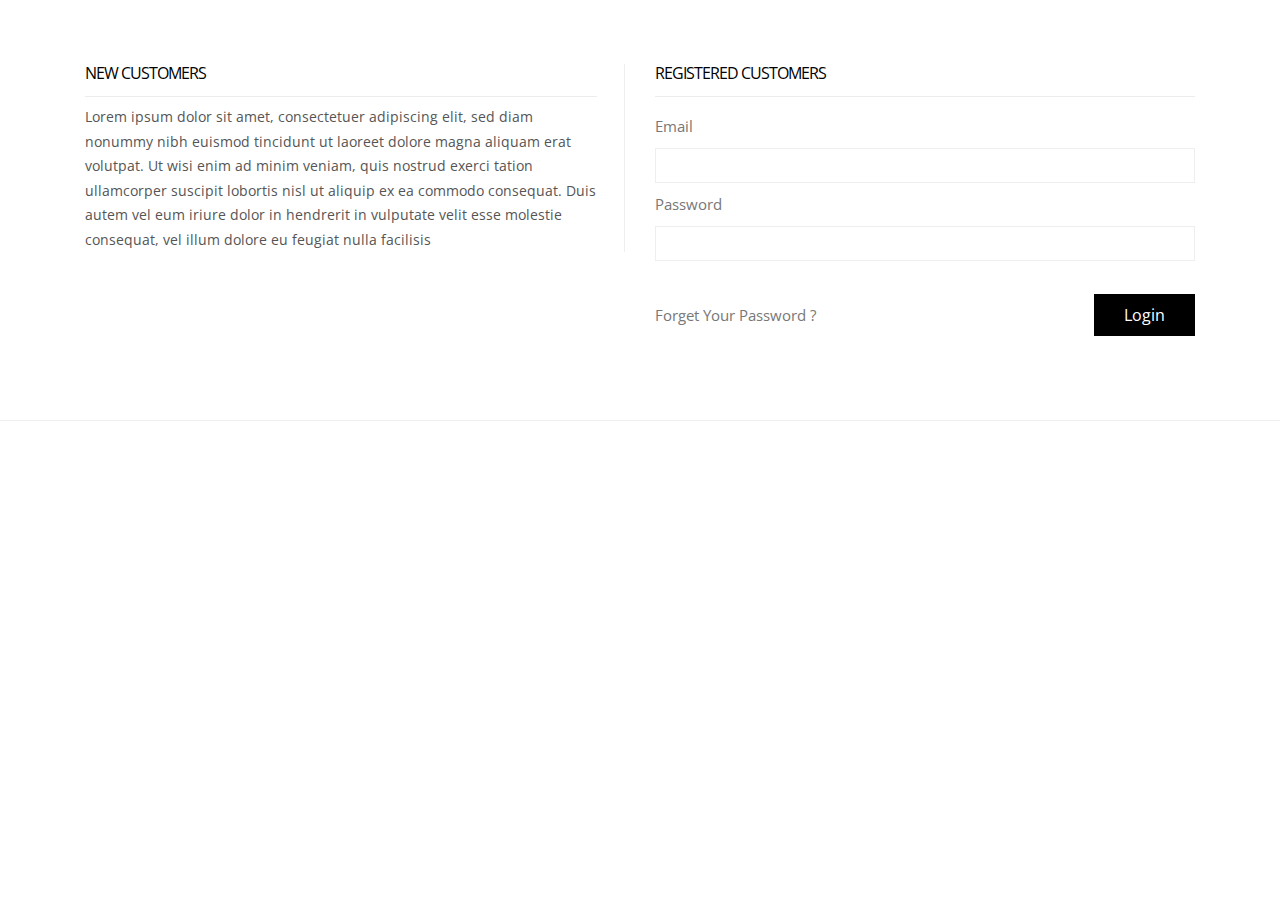
<file: login.html>
<!DOCTYPE HTML>
<html>
<head>
<title>Login</title>
<link href="css/bootstrap.css" rel='stylesheet' type='text/css' />
<link href="css/style.css" rel='stylesheet' type='text/css' />
<meta name="viewport" content="width=device-width, initial-scale=1, maximum-scale=1">
<meta http-equiv="Content-Type" content="text/html; charset=utf-8" />
<link href='http://fonts.googleapis.com/css?family=Open+Sans:400,300,600,700,800' rel='stylesheet' type='text/css'>

 </head>
<body>
	
     <div class="main">
      <div class="shop_top">
		<div class="container">
			<div class="col-md-6">
				 <div class="login-page">
					<h4 class="title">New Customers</h4>
					<p>Lorem ipsum dolor sit amet, consectetuer adipiscing elit, sed diam nonummy nibh euismod tincidunt ut laoreet dolore magna aliquam erat volutpat. Ut wisi enim ad minim veniam, quis nostrud exerci tation ullamcorper suscipit lobortis nisl ut aliquip ex ea commodo consequat. Duis autem vel eum iriure dolor in hendrerit in vulputate velit esse molestie consequat, vel illum dolore eu feugiat nulla facilisis</p>
					
					 <div class="clear"></div>
				  </div>
				</div>
				<div class="col-md-6">
				 <div class="login-title">
	           		<h4 class="title">Registered Customers</h4>
					<div id="loginbox" class="loginbox">
						<form action="" method="post" name="login" id="login-form">
						  <fieldset class="input">
						    <p id="login-form-username">
						      <label for="modlgn_username">Email</label>
						      <input id="modlgn_username" type="text" name="email" class="inputbox" size="18" autocomplete="off">
						    </p>
						    <p id="login-form-password">
						      <label for="modlgn_passwd">Password</label>
						      <input id="modlgn_passwd" type="password" name="password" class="inputbox" size="18" autocomplete="off">
						    </p>
						    <div class="remember">
							    <p id="login-form-remember">
							      <label for="modlgn_remember"><a href="#">Forget Your Password ? </a></label>
							   </p>
							    <input type="submit" name="Submit" class="button" value="Login"><div class="clear"></div>
							 </div>
						  </fieldset>
						 </form>
					</div>
			      </div>
				 <div class="clear"></div>
			  </div>
			</div>
		  </div>
	  </div>
	 <hr>

			</div>

		</div>


</body>	
</html>
</file>
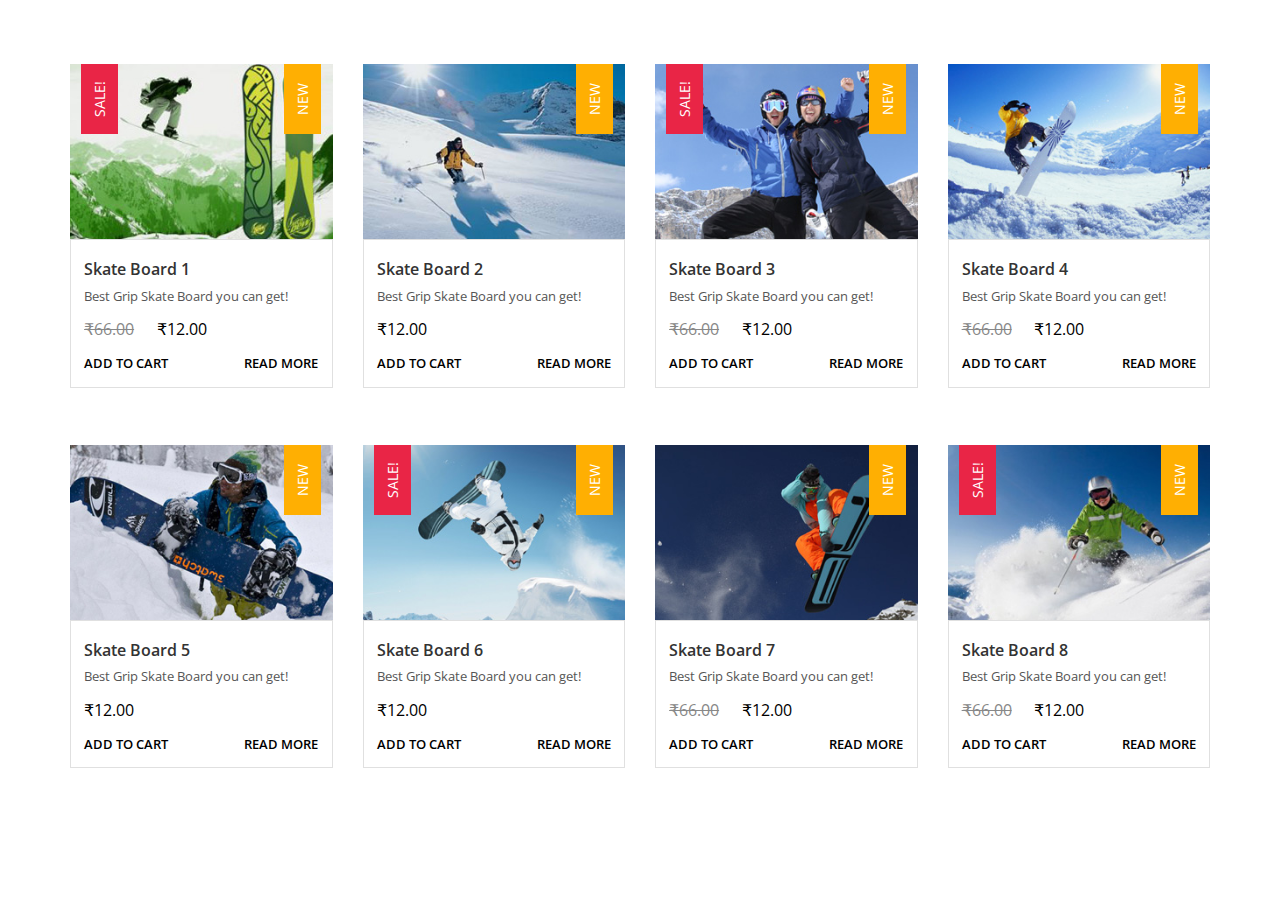
<file: shop.html>
<!DOCTYPE HTML>
<html>
<head>
<title>Shop</title>
<link href="css/bootstrap.css" rel='stylesheet' type='text/css' />
<link href="css/style.css" rel='stylesheet' type='text/css' />
<meta name="viewport" content="width=device-width, initial-scale=1, maximum-scale=1">
<meta http-equiv="Content-Type" content="text/html; charset=utf-8" />
<link href='http://fonts.googleapis.com/css?family=Open+Sans:400,300,600,700,800' rel='stylesheet' type='text/css'>
<script type="application/x-javascript"> addEventListener("load", function() { setTimeout(hideURLbar, 0); }, false); function hideURLbar(){ window.scrollTo(0,1); } </script>
<script src="js/jquery.min.js"></script>
<script type="text/javascript">
        $(document).ready(function() {
            $(".dropdown img.flag").addClass("flagvisibility");

            $(".dropdown dt a").click(function() {
                $(".dropdown dd ul").toggle();
            });
                        
            $(".dropdown dd ul li a").click(function() {
                var text = $(this).html();
                $(".dropdown dt a span").html(text);
                $(".dropdown dd ul").hide();
                $("#result").html("Selected value is: " + getSelectedValue("sample"));
            });
                        
            function getSelectedValue(id) {
                return $("#" + id).find("dt a span.value").html();
            }

            $(document).bind('click', function(e) {
                var $clicked = $(e.target);
                if (! $clicked.parents().hasClass("dropdown"))
                    $(".dropdown dd ul").hide();
            });


            $("#flagSwitcher").click(function() {
                $(".dropdown img.flag").toggleClass("flagvisibility");
            });
        });
     </script>
</head>
<body>
	
     <div class="main">
      <div class="shop_top">
		<div class="container">
			<div class="row shop_box-top">
				<div class="col-md-3 shop_box"><a href="cart.html">
					<img src="images/pic5.jpg" class="img-responsive" alt=""/>
					<span class="new-box">
						<span class="new-label">New</span>
					</span>
					<span class="sale-box">
						<span class="sale-label">Sale!</span>
					</span>
					<div class="shop_desc">
						<h3><a href="#">Skate Board 1</a></h3>
						<p>Best Grip Skate Board you can get!</p>
						<span class="reducedfrom"> ₹66.00</span>
						<span class="actual"> ₹12.00</span><br>
						<ul class="buttons">
							<li class="cart"><a href='cart.html'>Add To Cart</a></li>
							<li class="shop_btn"><a href="#">Read More</a></li>
							<div class="clear"> </div>
					    </ul>
				    </div>
				</a></div>
				<div class="col-md-3 shop_box"><a href="cart.html">
					<img src="images/pic6.jpg" class="img-responsive" alt=""/>
					<span class="new-box">
						<span class="new-label">New</span>
					</span>
					<div class="shop_desc">
						<h3><a href="#">Skate Board 2</a></h3>
						<p>Best Grip Skate Board you can get! </p>
						<span class="actual"> ₹12.00</span><br>
						<ul class="buttons">
							<li class="cart"><a href='cart.html'>Add To Cart</a></li>
							<li class="shop_btn"><a href="#">Read More</a></li>
							<div class="clear"> </div>
					    </ul>
				    </div>
				</a></div>
				<div class="col-md-3 shop_box"><a href="cart.html">
					<img src="images/pic7.jpg" class="img-responsive" alt=""/>
					<span class="new-box">
						<span class="new-label">New</span>
					</span>
					<span class="sale-box">
						<span class="sale-label">Sale!</span>
					</span>
					<div class="shop_desc">
						<h3><a href="#">Skate Board 3</a></h3>
						<p>Best Grip Skate Board you can get!</p>
						<span class="reducedfrom"> ₹66.00</span>
						<span class="actual"> ₹12.00</span><br>
						<ul class="buttons">
							<li class="cart"><a href='cart.html'>Add To Cart</a></li>
							<li class="shop_btn"><a href="#">Read More</a></li>
							<div class="clear"> </div>
					    </ul>
				    </div>
				</a></div>
				<div class="col-md-3 shop_box"><a href="cart.html">
					<img src="images/pic8.jpg" class="img-responsive" alt=""/>
					<span class="new-box">
						<span class="new-label">New</span>
					</span>
					<div class="shop_desc">
						<h3><a href="#">Skate Board 4</a></h3>
						<p>Best Grip Skate Board you can get!</p>
						<span class="reducedfrom"> ₹66.00</span>
						<span class="actual"> ₹12.00</span><br>
						<ul class="buttons">
							<li class="cart"><a href='cart.html'>Add To Cart</a></li>
							<li class="shop_btn"><a href="#">Read More</a></li>
							<div class="clear"> </div>
					    </ul>
				    </div>
				</a></div>
			</div>
			<div class="row">
				<div class="col-md-3 shop_box"><a href="cart.html">
					<img src="images/pic9.jpg" class="img-responsive" alt=""/>
					<span class="new-box">
						<span class="new-label">New</span>
					</span>
					<div class="shop_desc">
						<h3><a href="#">Skate Board 5</a></h3>
						<p>Best Grip Skate Board you can get!</p>
						<span class="actual"> ₹12.00</span><br>
						<ul class="buttons">
							<li class="cart"><a href='cart.html'>Add To Cart</a></li>
							<li class="shop_btn"><a href="#">Read More</a></li>
							<div class="clear"> </div>
					    </ul>
				    </div>
				</a></div>
				<div class="col-md-3 shop_box"><a href="cart.html">
					<img src="images/pic10.jpg" class="img-responsive" alt=""/>
					<span class="new-box">
						<span class="new-label">New</span>
					</span>
					<span class="sale-box">
						<span class="sale-label">Sale!</span>
					</span>
					<div class="shop_desc">
						<h3><a href="#">Skate Board 6</a></h3>
						<p>Best Grip Skate Board you can get!</p>
						<span class="actual"> ₹12.00</span><br>
						<ul class="buttons">
							<li class="cart"><a href='cart.html'>Add To Cart</a></li>
							<li class="shop_btn"><a href="#">Read More</a></li>
							<div class="clear"> </div>
					    </ul>
				    </div>
				</a></div>
				<div class="col-md-3 shop_box"><a href="cart.html">
					<img src="images/pic11.jpg" class="img-responsive" alt=""/>
					<span class="new-box">
						<span class="new-label">New</span>
					</span>
					<div class="shop_desc">
						<h3><a href="#">Skate Board 7</a></h3>
						<p>Best Grip Skate Board you can get!</p>
						<span class="reducedfrom"> ₹66.00</span>
						<span class="actual"> ₹12.00</span><br>
						<ul class="buttons">
							<li class="cart"><a href="cart.html">Add To Cart</a></li>
							<li class="shop_btn"><a href="#">Read More</a></li>
							<div class="clear"> </div>
					    </ul>
				    </div>
				</a></div>
				<div class="col-md-3 shop_box"><a href="cart.html">
					<img src="images/pic12.jpg" class="img-responsive" alt=""/>
					<span class="new-box">
						<span class="new-label">New</span>
					</span>
					<span class="sale-box">
						<span class="sale-label">Sale!</span>
					</span>
					<div class="shop_desc">
						<h3><a href="#">Skate Board 8</a></h3>
						<p>Best Grip Skate Board you can get!</p>
						<span class="reducedfrom"> ₹66.00</span>
						<span class="actual"> ₹12.00</span><br>
						<ul class="buttons">
							<li class="cart"><a href='cart.html'>Add To Cart</a></li>
							<li class="shop_btn"><a href="#">Read More</a></li>
							<div class="clear"> </div>
					    </ul>
				    </div>
				</a></div>
			</div>
		 </div>
	   </div>
	  </div>
	  
			</div>
		</div>
</body>	
</html>
</file>
<file: css/style.css>
.clear{clear: both;}
h4, h5, h6,
h1, h2, h3 {margin-top: 0;}
ul, ol {margin: 0;}
p {margin: 0;}
html, body{
	font-family: 'Open Sans', sans-serif;
	background:#fff;
	font-size: 100%;
}
body a{
 	transition: 0.5s all;
	-webkit-transition: 0.5s all;
	-moz-transition: 0.5s all;
	-o-transition: 0.5s all;
}
.header{
	background:#ffffff;
	padding: 1.5% 0;
}
.header-left{
	float:left;
	width: 59%;
}
.logo{
	float:left;
	margin-right: 2%;
}
.menu{
	 float:left;
	 margin: 17px 0 0;
}
  .menu li{
	display:inline-block;
 }
 .menu li:first-child{
   	margin-left:0;
 }
 .menu li a{
  	 display: block;
	font-size: 0.8125em;
	text-transform: uppercase;
	padding: 5px 20px;
	color: #000;
	-webkit-transition: all 0.3s ease;
	-moz-transition: all 0.3s ease;
	-o-transition: all 0.3s ease;
	transition: all 0.3s ease;
	font-weight: 600;
 }
 .menu li a:hover ,.menu li.active a{
	 background:#888282;
	 color:#000;
 } 
 #nav .current a {
	 color:red;
}
.toggleMenu {
    display:  none;
  	padding:4px 5px 0px 5px;
}
.nav:before,
.nav:after {
    content: " "; 
    display: table; 
}
.nav:after {
    clear: both;
}
.nav ul {
    list-style: none;
}
@media screen and (max-width:800px) {
	.active {
        display: block;
    }
    .menu li a{
    	text-align:left;
    	border-radius:0;
    	-webkit-border-radius:0;
    	-moz-border-radius:0;
    	-o-border-radius:0;
    }
    .nav {
	    list-style: none;
		width: 95%;
		position: absolute;
		right: 20px;
		background: #222;
		top: 72px;
		z-index: 111;
    }
    .nav:after {
		content: '';
		position: absolute;
		right:18px;
		top: -9px;
		border-left:10px solid rgba(0, 0, 0, 0);
		border-right:10px solid rgba(0, 0, 0, 0);
		border-bottom:10px solid #333;
	}
    .menu li a span.messages{
    	text-align:center;
    	top:15px;
    }
    .nav li ul{
    	width:100%;   	
    }
    .menu ul{
    	margin:0;
    }
    .nav > li.hover > ul {
        width:100%;
    }
    .nav > li {
        float: none;
        display:block;
    }
    .nav ul {
        display: block;
        width: 100%;
    }
   .nav > li.hover > ul , .nav li li.hover ul {
        position: static;
    }
    .nav li a{
    	border-top:1px solid #333;
    }
     .nav li:first-child a{
     	border-top:none;
     }
 }
.header_right{
	float:right;
	width:6%;
	margin-top: 16px;
}
.sb-search {
	position: absolute;
	top:7px;
	right:0px;
	width: 0%;
	min-width: 45px;
	height: 45px;
	float: right;
	overflow: hidden;
	-webkit-transition: width 0.3s;
	-moz-transition: width 0.3s;
	transition: width 0.3s;
	-webkit-backface-visibility: hidden;
}
.sb-search-input {
	position: absolute;
	top: 0;
	left: 0px;
	border: none;
	outline: none;
	background:#333;
	width: 100%;
	height:45px;
	margin: 0;
	z-index: 10;
	padding: 5px 20px;
	font-family: 'Open Sans', sans-serif;
	font-size: 13px;
	color: #ffffff;
}
.sb-search-input::-webkit-input-placeholder {
	color: #ffffff;
}
.sb-search-input:-moz-placeholder {
	color: #ffffff;
}
.sb-search-input::-moz-placeholder {
	color: #efb480;
}
.sb-search-input:-ms-input-placeholder {
	color: #ffffff;
}
.sb-icon-search,.sb-search-submit  {
	width: 45px;
	height: 45px;
	display: block;
	position: absolute;
	right: 0;
	top: 0;
	padding: 0;
	margin: 0;
	line-height: 45px;
	text-align: center;
	cursor: pointer;
}
.sb-search-submit {
	background: #333 url('../images/img-sprite.png') no-repeat 0px 1px;
	-ms-filter: "progid:DXImageTransform.Microsoft.Alpha(Opacity=0)"; /* IE 8 */
    filter: alpha(opacity=0); /* IE 5-7 */
   
	color: transparent;
	border: none;
	outline: none;
	z-index: -1;
	-webkit-appearance: none;
}
.sb-icon-search {
	color: #FFF;
background: #000 url('../images/img-sprite.png') no-repeat 0px 1px;
z-index: 90;
}
/* Open state */
.sb-search.sb-search-open,.no-js .sb-search {
	width:40%;
}
.sb-search.sb-search-open .sb-icon-search,.no-js .sb-search .sb-icon-search {
	background: #c0c0c0 url('../images/img-sprite.png') no-repeat 0px 1px;
	color: #fff;
	z-index: 11;
}
.sb-search.sb-search-open .sb-search-submit,.no-js .sb-search .sb-search-submit {
	z-index: 90;
}
/* start icon styles */
.icon1:before,.icon1:after {
	content: "";
	display: table;
}
.icon1:after {
	clear: both;
}
ul.icon1 {
	float: left;
	zoom: 1;
	list-style: none;
	padding: 0;
	margin-left:25%;
}
.icon1 li {
	float: left;
	position: relative;
}
.icon1 li:last-child{
	border-right:none;
}
.icon1 li:hover > a {
	color: #fafafa;
}
*html .icon1 li a:hover { /* IE6 only */
	color: #fafafa;
}
.icon1 ul {
	width:300px;
	margin: 20px 0 0 0;
	_margin: 0;
	opacity: 0;
	visibility: hidden;
	position: absolute;
	top:67px;
	z-index: 1;
	right: -140px;
	background: #ffffff;
	-webkit-transition: all .2s ease-in-out;
	-moz-transition: all .2s ease-in-out;
	-ms-transition: all .2s ease-in-out;
	-o-transition: all .2s ease-in-out;
	transition: all .2s ease-in-out;
	box-shadow: 0 0 10px #AAA;
	-webkit-box-shadow: 0 0 10px #AAA;
	-moz-box-shadow: 0 0 10px #AAA;
	-o-box-shadow: 0 0 10px #AAA;
}
.icon1 li:hover > ul {
	opacity: 1;
	visibility: visible;
	margin: 0;
	z-index: 9999;
}
.icon1 ul ul {
	top: 6px;
	left: 158px;
	margin: 0 0 0 20px;
}
.icon1 ul li {
	/*--float: none;--*/
	display: block;
	border: 0;
}
.icon1 ul li:first-child{
	border-top:none;
}
.icon1 ul li:first-child a{
	border-top-left-radius: 5px;
	-webkit-border-top-left-radius: 5px;
	-moz-border-top-left-radius: 5px;
	-o-border-top-left-radius: 5px;
}
.icon1 ul li:last-child {   
	-moz-box-shadow: none;
	-webkit-box-shadow: none;
	box-shadow: none;    
}
.icon1 ul a {    
	_height: 10px; /*IE6 only*/
	white-space: nowrap;
	float: none;
	text-transform: none;
}
.active-icon{
	display: block;
}
.icon1 ul li:first-child > a:after {
	content: '';
	position: absolute;
	left: 45%;
	top: -30px;
	border-left: 10px solid transparent;
	border-right:10px solid transparent;
	border-bottom:10px solid #f0f0f0;
}
.icon1 ul ul li:first-child a:after {
	left: -100px;
	top: 0%;
	margin-top: -6px;
	border-left: 0;	
	border-bottom:20px solid transparent;
	border-top: 20px solid transparent;
	border-right:20px solid #323757;
}
/* Mobile */
.icon1-trigger {
	display: none;
}
.sub-icon1 img{
	border:none;
	display:inline-block;
	vertical-align:middle;
}
li.list_img{
	float:left;
	width:26%;
}
.login_buttons{
	margin-top:23%;
}
li.list_desc{
	float:left;
	width:50%;
}
li.list_desc h4 a{
	color:#000;
	font-size:0.85em;
	text-decoration:none;
	font-weight:600;
}
li.list_desc h4 a:hover{
	color:red;
}
.c1{
	background: url(../images/img-sprite.png) no-repeat -66px -8px;
	width: 22px;
	height: 24px;
	display: inline-block;
	vertical-align: middle;
}
.icon1 .profile_img {
	margin-top: 3px;
}
.sub-icon1 ul li h3{
	text-align: center;
	font-size: 18px;
	color: #555;
	text-transform: uppercase;
	margin-bottom: 4%;
}
.sub-icon1 ul li p{
	text-align:center;
	font-size: 0.8125em;
	color: #555;
	line-height: 1.5em;
	margin:2% 0;
}
.sub-icon1.list{
	padding:20px;
}
.sub-icon1 ul li p a{
	color: #00405d;
}
.sub-icon1 ul li p a:hover{
	color: #555555;
	text-decoration:underline;
}
.product_control_buttons{
	float:right;
}
.product_control_buttons a:hover{
	opacity:0.5;
}
.button{
	text-align: center;
}
.button a{
	color:#fff;
	font-size:0.85em;
	text-transform:uppercase;
	font-weight:800;
	text-decoration:none;
	margin-left:45%;
	border: none;
	cursor: pointer;
	padding:15px 30px;
	display: inline-block;
	outline: none;
	-webkit-transition: all 0.3s;
	-moz-transition: all 0.3s;
	transition: all 0.3s;
	background: #000;
}
.button a:hover{
	background:#222;
}
.login_button{
	float:right;
}
.login_button a{
	color:#fff;
	font-size:0.85em;
	text-transform:uppercase;
	font-weight:600;
	text-decoration:none;
    border: none;
	cursor: pointer;
	padding:8px 15px; 
	display: inline-block;
	outline: none;
	-webkit-transition: all 0.3s;
	-moz-transition: all 0.3s;
	transition: all 0.3s;
	background: #000;
	margin:10px 0 0;
}
.login_button a:hover{
	background:#555;
}
.check_button{
	float:left;
}
.check_button a{
	color:#fff;
	font-size:0.85em;
	text-transform:uppercase;
	font-weight:600;
	text-decoration:none;
    border: none;
	cursor: pointer;
	padding:8px 15px; 
	display: inline-block;
	outline: none;
	-webkit-transition: all 0.3s;
	-moz-transition: all 0.3s;
	transition: all 0.3s;
	background: #000;
	margin:10px 0 0;
}
.check_button a:hover{
	background:#555;
}
/*--main--*/
.content-top{
	padding:10% 0;
}
.content-top h2{
	color: #000;
	font-size:3em;
	font-weight: 800;
	text-align: center;
	text-transform: uppercase;
	margin-bottom: 1.5%;
}
.content-top p{
	color: #000;
	font-size: 0.95em;
	text-transform: uppercase;
	text-align: center;
	font-weight: 600;
	margin-bottom:1%;
}
.content-top h3{
	color:#000;
	font-size:1.5em;
	text-transform:uppercase;
	font-weight:700;
	text-align:center;
	margin:2% 0 0 0;
}
#flexiselDemo1, #flexiselDemo2, #flexiselDemo3 {
	display: none;
}
.nbs-flexisel-container {
	position: relative;
	max-width: 100%;
}
.nbs-flexisel-ul {
	position: relative;
	width: 9999px;
	margin: 0px;
	padding: 0px;
	list-style-type: none;
	text-align: center;
}
.nbs-flexisel-inner {
	overflow: hidden;
	margin: 0 auto;
}
.nbs-flexisel-item {
	float: left;
	margin: 0px;
	padding: 0px;
	cursor: pointer;
	position: relative;
	line-height: 0px;
}
.nbs-flexisel-item > img {
	width:100%;
	cursor: pointer;
	positon: relative;
	margin-top: 10px;
	margin-bottom: 10px;
	max-width:210px;
	max-height:417px;
}
/*** Navigation ***/
.nbs-flexisel-nav-left, .nbs-flexisel-nav-right {
	width:140px;
	height: 245px;
	position: absolute;
	cursor: pointer;
	z-index: 100;
}
.nbs-flexisel-nav-left {
	left: 205px;
	background: url(../images/img-sprite.png) no-repeat -110px 1px;
}
.nbs-flexisel-nav-right {
	right:205px;
	background: url(../images/img-sprite.png) no-repeat -254px 1px;
}
.content-bottom{
	width:100%;
	background: url(../images/bg_image.jpg)no-repeat center top;
	-webkit-background-size: cover;
	-moz-background-size: cover;
	-o-background-size: cover;
	background-size: cover;
	background-position: center;
	background-size: cover;
	height:100%;
	padding:15% 0;
}
.content_bottom-text h3{
	color: #FFF;
	font-size: 3em;
	font-weight: 800;
	text-transform: uppercase;
	line-height: 1.2em;
	margin: 2% 0 10%;
}
p.m_1{
	color: #FFF;
	font-size: 0.85em;
	line-height: 2.2em;
	margin-bottom:6%;
}
p.m_2{
	color: #FFF;
	font-size: 0.85em;
	line-height: 2.2em;
}
.features{
	padding:8% 0;
}
h3.m_3{
	color: #000;
	font-size: 3em;
	font-weight: 800;
	text-align: center;
	text-transform: uppercase;
	margin-bottom:2%;
}
.close_but{
	text-align:center;
	margin-bottom:6%;
}
i.close1{
	width:46px;
	height:42px;
	background:url(../images/img-sprite.png)-196px -269px;
	display:inline-block;
}
.view {
   overflow: hidden;
   position: relative;
   text-align: center;
   cursor: default;
}
.view .mask,.view .content {
   width:263px;
   height:200px;
   position: absolute;
   overflow: hidden;
   top: 0;
   left: 0;
}
.view img {
   display: block;
   position: relative;
}
.view h2 {
   text-transform: uppercase;
   color: #fff;
   text-align: center;
   position: relative;
   font-size: 17px;
   padding: 10px;
   background: rgba(0, 0, 0, 0.8);
   margin: 20px 0 0 0;
}
.view p {
   font-style: italic;
   font-size: 12px;
   position: relative;
   color: #fff;
   padding: 10px;
   text-align: center;
}
.view a.info {
   display: inline-block;
   text-decoration: none;
   padding: 7px 14px;
   background: #000;
   color: #fff;
   text-transform: uppercase;
   -webkit-box-shadow: 0 0 1px #000;
   -moz-box-shadow: 0 0 1px #000;
   box-shadow: 0 0 1px #000;
}
.view a.info: hover {
   -webkit-box-shadow: 0 0 5px #000;
   -moz-box-shadow: 0 0 5px #000;
   box-shadow: 0 0 5px #000;
}
/* NINTH EXAMPLE*/
.view-ninth .mask-1, .view-ninth .mask-2 {
    background-color: rgba(0, 0, 0, 0.5);
    height: 361px;
    width: 361px;
    background: rgba(119, 0, 36, 0.5);
    -ms-filter: "progid:DXImageTransform.Microsoft.Alpha(Opacity=100)";
    filter: alpha(opacity=100);
    opacity: 1;
    -webkit-transition: all 0.3s ease-in-out 0.6s;
    -moz-transition: all 0.3s ease-in-out 0.6s;
    -o-transition: all 0.3s ease-in-out 0.6s;
    transition: all 0.3s ease-in-out 0.6s;
}
.view-ninth .mask-1 {
    left: auto;
    right: 0;
    -webkit-transform: rotate(56.5deg) translateX(-180px);
    -moz-transform: rotate(56.5deg) translateX(-180px);
    -o-transform: rotate(56.5deg) translateX(-180px);
    -ms-transform: rotate(56.5deg) translateX(-180px);
    transform: rotate(56.5deg) translateX(-180px);
    -webkit-transform-origin: 100% 0%;
    -moz-transform-origin: 100% 0%;
    -o-transform-origin: 100% 0%;
    -ms-transform-origin: 100% 0%;
    transform-origin: 100% 0%;
}
.view-ninth .mask-2 {
    top: auto;
    bottom: 0;
    -webkit-transform: rotate(56.5deg) translateX(180px);
    -moz-transform: rotate(56.5deg) translateX(180px);
    -o-transform: rotate(56.5deg) translateX(180px);
    -ms-transform: rotate(56.5deg) translateX(180px);
    transform: rotate(56.5deg) translateX(180px);
    -webkit-transform-origin: 0% 100%;
    -moz-transform-origin: 0% 100%;
    -o-transform-origin: 0% 100%;
    -ms-transform-origin: 0% 100%;
    transform-origin: 0% 100%;
}
.view-ninth .content {
    background: rgba(0, 0, 0, 0.9);
    height: 0;
    -ms-filter: "progid:DXImageTransform.Microsoft.Alpha(Opacity=50)";
    filter: alpha(opacity=50);
    opacity: 0.5;
    width:263px;
    overflow: hidden;
    -webkit-transform: rotate(-33.5deg) translate(-112px, 166px);
    -moz-transform: rotate(-33.5deg) translate(-112px, 166px);
    -o-transform: rotate(-33.5deg) translate(-112px, 166px);
    -ms-transform: rotate(-33.5deg) translate(-112px, 166px);
    transform: rotate(-33.5deg) translate(-112px, 166px);
    -webkit-transform-origin: 0% 100%;
    -moz-transform-origin: 0% 100%;
    -o-transform-origin: 0% 100%;
    -ms-transform-origin: 0% 100%;
    transform-origin: 0% 100%;
    -webkit-transition: all 0.4s ease-in-out 0.3s;
    -moz-transition: all 0.4s ease-in-out 0.3s;
    -o-transition: all 0.4s ease-in-out 0.3s;
    transition: all 0.4s ease-in-out 0.3s;
}
.view-ninth h2 {
    background: transparent;
    margin-top: 5px;
    border-bottom: 1px solid rgba(255, 255, 255, 0.2);
}
.view-ninth a.info {
    display: none;
}
.view-ninth:hover .content {
    height: 120px;
    width:263px;
    -ms-filter: "progid:DXImageTransform.Microsoft.Alpha(Opacity=90)";
    filter: alpha(opacity=90);
    opacity: 0.9;
    top:22px;
    -webkit-transform: rotate(0deg) translate(0, 0);
    -moz-transform: rotate(0deg) translate(0, 0);
    -o-transform: rotate(0deg) translate(0, 0);
    -ms-transform: rotate(0deg) translate(0, 0);
    transform: rotate(0deg) translate(0, 0);
}
.view-ninth:hover .mask-1, .view-ninth:hover .mask-2 {
    -webkit-transition-delay: 0s;
    -moz-transition-delay: 0s;
    -o-transition-delay: 0s;
    transition-delay: 0s;
}
.view-ninth:hover .mask-1 {
    -webkit-transform: rotate(56.5deg) translateX(1px);
    -moz-transform: rotate(56.5deg) translateX(1px);
    -o-transform: rotate(56.5deg) translateX(1px);
    -ms-transform: rotate(56.5deg) translateX(1px);
    transform: rotate(56.5deg) translateX(1px);
}
.view-ninth:hover .mask-2 {
    -webkit-transform: rotate(56.5deg) translateX(-1px);
    -moz-transform: rotate(56.5deg) translateX(-1px);
    -o-transform: rotate(56.5deg) translateX(-1px);
    -ms-transform: rotate(56.5deg) translateX(-1px);
    transform: rotate(56.5deg) translateX(-1px);
}
h4.m_4{
	margin-top:10%;
}
h4.m_4 a{
	color:#000;
	font-size:1em;
	text-decoration:none;
	font-weight:600;
}
h4.m_4 a:hover{
	color:#444;
}
p.m_5{
	color:#222;
	font-size:0.85em;
}
/*--footer--*/
.footer{
	background:#000;
	padding:5% 0;
}		
ul.footer_box{
	list-style:none;
	padding:0;
}	
ul.footer_box h4{
	color:#fff;
	font-size:1.1em;
	text-transform:uppercase;
	font-weight:700;
	margin-bottom: 8%;
}
ul.footer_box li a{
	color: #B8B6B6;
	font-size: 0.8125em;
	text-decoration:none;
	line-height: 2em;
}
ul.footer_box li a:hover{
	color:#fff;
}
.footer_search {
	margin-top: 10%;
	width:100%;
	position:relative;
}
.footer_search input[type="text"] {
	outline: none;
	padding: 12px 15px;
	outline: none;
	color: #202020;
	background: #FFF;
	border: none;
	width: 74%;
	line-height: 1.5em;
	font-size: 0.8125em;
}
.footer_search  input[type="submit"] {
	background: #C7C7C7;
	padding: 9px 19px;
	border: none;
	cursor: pointer;
	position: absolute;
	line-height: 1.6em;
	font-size: 1em;
	color: #000;
	font-weight: 800;
	outline: none;
	-webkit-transition: all 0.3s;
	-moz-transition: all 0.3s;
	transition: all 0.3s;
}
.footer_search  input[type="submit"]:hover {
	background:#222;
	color:#fff;
}
ul.social{
	list-style:none;
	padding:0;
	margin-top: 17%;
}	
ul.social li:first-child, ol li:first-child {
	margin-top: 0px;
	margin-left: 0;
}
ul.social li{
	display:inline-block;
	margin-right:8px;
}	
ul.social li a span:hover{
	opacity:0.5;
}		
li.facebook a span {
	height: 25px;
	width: 25px;
	display: block;
	background: url(../images/img-sprite.png)no-repeat -256px -276px;
}
li.twitter a span {
	height: 25px;
	width: 25px;
	display: block;
	background: url(../images/img-sprite.png)no-repeat -298px -276px;
}
li.instagram a span {
	height: 25px;
	width: 25px;
	display: block;
	background: url(../images/img-sprite.png)no-repeat -346px -276px;
}
li.pinterest a span {
	height: 25px;
	width: 25px;
	display: block;
	background: url(../images/img-sprite.png)no-repeat -391px -276px;
}	
li.youtube a span {
	height: 25px;
	width: 47px;
	display: block;
	background: url(../images/img-sprite.png)no-repeat -437px -276px;
}	
.dropdown dd, .dropdown dt, .dropdown ul { margin:0px; padding:0px; }
.dropdown dd { position:relative; }
.dropdown a, .dropdown a:visited { color:#fff; text-decoration:none; outline:none;}
.dropdown a:hover { color:#fff;}
.dropdown dt a:hover { color:#fff;}
.dropdown dt a {background:url(../images/arrow.png) no-repeat scroll right center; display:block; padding-right:20px;
}
.dropdown dt a span {cursor: pointer;
	cursor: pointer;
	display: block;
	padding:0px 10px;
	font-size: 0.85em;
	color: #FFF;
	font-weight: 400;
}
        .dropdown dd ul { background:#222 none repeat scroll 0 0;color:#fff; display:none;
                          left:0px; padding:5px 0px; position:absolute; top:13px; width:auto; min-width:200px; list-style:none;}
        .dropdown span.value { display:none;}
        .dropdown dd ul li a { padding:5px; display:block;font-size: 13px;}
        .dropdown dd ul li a:hover { background-color:#444;}
        
        .dropdown img.flag { border:none; vertical-align:middle; margin-left:10px; }
        .flagvisibility { float: right;}
        
/*--dropdown--*/
.dropdown {
    display: block;
    display: inline-block;
   	float:right;
    position: relative;
   	z-index: 9999;
   	margin:0;
}
/* ===[ For demonstration ]=== */
/* ===[ End demonstration ]=== */
.dropdown .dropdown_button {
    cursor: pointer;
    width: auto;
    display: inline-block;
    padding: 4px 12px;
   -webkit-border-radius: 2px;
    -moz-border-radius: 2px;
    border-radius: 2px;
    font-weight: bold;
    color:#fff;
    line-height:29px;
    text-decoration: none !important;
    background:#595959;
    font-size: 11px;
}
.dropdown input[type="checkbox"] + .dropdown_button .arrow {
    display: inline-block;
    width: 0px;
    height: 0px;
    border-top: 5px solid #fff;
    border-right: 5px solid transparent;
    border-left: 5px solid transparent;
}
.dropdown input[type="checkbox"]:checked + .dropdown_button .arrow { border-color: white transparent transparent transparent }
.dropdown .dropdown_content {
    position: absolute;
    border: 1px solid #777;
    padding: 0px;
    background:#595959;
    margin: 0;
    display: none;
}
.dropdown .dropdown_content li {
    list-style: none;
    margin-left: 0px;
    line-height: 16px;
    border-top: 1px solid #5F5D5D;
	border-bottom: 1px solid #555353;
    margin-top: 2px;
    margin-bottom: 2px;
}
.dropdown .dropdown_content li:hover {
    border-top-color: #555;
    border-bottom-color: #555;
    background:#444;
}
.dropdown .dropdown_content li a {
    display: block;
    padding: 2px 7px;
    padding-right: 15px;
    color:#fff;
    font-size:13px;
    text-decoration: none !important;
    white-space: nowrap;
}
.dropdown .dropdown_content li:hover a {
    color: white;
    text-decoration: none !important;
}
.dropdown input[type="checkbox"]:checked ~ .dropdown_content { display: block }
.dropdown input[type="checkbox"] { display: none }
.copy {
  float: left;
}
.copy p{
	font-size:0.8125em;
	font-weight:600;
	color:#B8B6B6;
}
.copy p a{
	color:#fff;
}
.footer_bottom{
	padding: 0 2%;
	margin-top: 5%;
}
/*--shop--*/
.shop_top{
	padding:5% 0;
}
.new-box {
	right:10px;
}
.new-box, .sale-box {
	position: absolute;
	top:16px;
	overflow: hidden;
	height: 38px;
	min-width: 70px;
	text-align: left;
	z-index: 0;
	display: inline-block;
	-webkit-transform: rotate(-90deg);
	-ms-transform: rotate(-90deg);
	transform: rotate(-90deg);
}
.new-label {
	font-size: 0.85em;
	color: #FFF;
	background:#FFAF02;
	text-transform: uppercase;
	padding:9px;
	text-align: center;
	display: block;
	min-width: 70px;
	position: absolute;
	left: 0px;
	top: 0px;
	z-index: 1;
}
.sale-box {
	left:10px;
}
.sale-label {
	font-size: 0.85em;
	color: #FFF;
	background:#E92546;
	text-transform: uppercase;
	padding:9px;
	text-align: center;
	display: block;
	min-width: 70px;
	position: absolute;
	left: 0px;
	top: 0px;
}
.shop_box{
	position:relative;
}
.shop_desc{
	border:1px solid #E0E0E0;
	padding:5%;
}
.shop_desc h3{
	margin-bottom:5px;
}
.shop_desc h3 a{
	color: #333;
	font-size: 16px;
	font-weight: 600;
	text-decoration: none;
}
.shop_desc h3 a:hover{
	color:#666;
}
.shop_desc p{
	color:#555;
	font-size:0.8125em;
	line-height:1.8em;
	margin-bottom:10px;
}
span.reducedfrom {
	text-decoration: line-through;
	margin-right: 8%;
	color: #888;
}
span.actual {
	color: #7DB122;
	font-size: 1em;
	color:#000
}
ul.buttons{
	list-style: none;
	padding: 0;
	margin-top: 10px;
}
.cart{
	float:left;
}
.shop_btn{
	float:right;
}
.shop_btn a, .cart a{
	color: #000;
	font-size: 0.8125em;
	text-transform: uppercase;
	font-weight: 600;
	text-decoration:none;
}
.shop_btn a:hover{
	color:#E92546;
}
.cart a:hover{
	color:#FFAF02;
}
.shop_box-top{
	margin-bottom:5%;
}
h3.m_2 {
	color: #555;
	margin-bottom: 20px;
	font-size: 1.5em;
	line-height: 1.2;
	font-weight: normal;
	letter-spacing: -1px;
	padding:0 1%;
	text-transform: uppercase;
}
h4.m_5{
	margin-top:7%;
}
h4.m_5 a{
	color: #555;
	font-size:0.95em;
	text-transform: uppercase;
	letter-spacing: -1px;
	text-decoration:none;
}
h4.m_5 a:hover{
	color:#000;
}
p.m_6{
	font-size:0.85em;
	color: #555;
	line-height: 1.5em;
}
.team_box{
	margin-bottom:5%;
}
ul.team_list{
	padding:0;
	list-style:none;
}
ul.team_list h4{
	color: #555;
	margin-bottom: 20px;
	font-size: 1.5em;
	line-height: 1.2;
	font-weight: normal;
	margin-top: 0px;
	letter-spacing: -1px;
	text-transform: uppercase;
}
ul.team_list li {
	list-style-image: url(../images/marker.png);
	margin: 0 0px 20px 15px;
}
ul.team_list li a {
	font-size: 0.85em;
	color: #222;
	text-transform: uppercase;
	text-decoration:none;
}
ul.team_list li a:hover {
	color:#444;
}
ul.team_list li p{
	color:#888;
	font-size:0.85em;
	line-height:1.5em;
}
p.m_7{
	color:#888;
	font-size:0.85em;
	line-height:1.5em;
	margin-bottom:2%;
}
.img_section{
	position:relative;
}
.img_section_txt {
	position: absolute;
	width: 100%;
	left: 0;
	bottom: 0;
	background:rgba(5, 5, 5, 0.43);
	-webkit-box-sizing: border-box;
	-moz-box-sizing: border-box;
	box-sizing: border-box;
	padding: 14px 10px 14px 21px;
	color: #FFF;
	-webkit-transition: all 0.6s ease;
	-moz-transition: all 0.6s ease;
	-o-transition: all 0.6s ease;
	transition: all 0.6s ease;
}
.magnifier2:hover .img_section_txt {
	background:rgba(255, 0, 0, 0.36);
}
.ex_box{
	margin-bottom:5%;
}
p.m_8{
	color:#333;
	font-size:0.85em;
	line-height:1.8em;
	margin-bottom:5%;
}
.address p {
	font-size:0.85em;
	line-height:2em;
}
.address p span:hover {
	text-decoration: none;
}
.address p span {
	text-decoration: underline;
	color: #555;
	cursor: pointer;
}
.contact{
	margin-top: 5%;
}
.to{
	float:left;
	width:50%;
}
.to input[type="text"] {
	padding: 10px;
	width:95%;
	font-size: 0.85em;
	font-family: 'Open Sans', sans-serif;
	margin: 10px 0;
	border: none;
	color: #888;
	background:#F8F8F8;
	float: left;
	outline: none;
	border:1px solid #DFE0E2;
}
.to input[type="text"]:hover, .text input[type="text"], .text textarea:hover{
	border-color:#E25050;
}
.text {
	width:50%;
	float:left;
}
.text input[type="text"], .text textarea {
	width:100%;
	font-size: 0.85em;
	margin: 10px 0;
	border: none;
	color: #888;
	font-family: 'Open Sans', sans-serif;
	outline: none;
	background:#F8F8F8;
	height: 100px;
	padding: 10px;
	resize: none;
	border:1px solid #DFE0E2;
}
.form-submit{
	float:right;
}
.form-submit input[type="submit"] {
	color: #FFF;
	font-family: 'Open Sans', sans-serif;
	font-size: 0.95em;
	font-weight: normal;
	padding:15px 40px;
	text-transform: uppercase;
	background:#E25050;
	display: inline-block;
	-webkit-transition: all 0.3s ease-out;
	-moz-transition: all 0.3s ease-out;
	-ms-transition: all 0.3s ease-out;
	-o-transition: all 0.3s ease-out;
	transition: all 0.3s ease-out;
	font-weight: 100;
	border: none;
	cursor: pointer;
	outline:none;
}
.form-submit input[type="submit"]:hover {
	background:#333;
}
/*--single--*/
.single_image{
	width:36.5%;
	float: left;
	margin-right: 2.6%;
}
.single_right{
	width: 60.5%;
	float: left;
}
.single_right h3{
	color: #222;
	font-size: 1.1em;
	text-transform: uppercase;
	margin-bottom: 10px;
	font-weight: 700;
}
.btn1-default1 {
	outline: none;
	border: 1px solid #CACACA;
	background: #FFF;
	padding: 5px 10px;
	font-size: 0.85em;
}
.btn1-twitter:hover {
	color: #FFF;
	background-color: #00AAF0;
}
i.icon-twitter{
	height: 20px;
	width: 20px;
	background: url(../images/img-sprite.png)no-repeat -260px -318px;
	float: left;
	margin-right: 2px;
}
.btn1-twitter:hover i{
	background: url(../images/img-sprite.png)no-repeat -260px -341px;
}
i.icon-facebook{
	height: 20px;
	width: 20px;
	background: url(../images/img-sprite.png)no-repeat -292px -317px;
	float: left;
	margin-right: 2px;
}
.btn1-facebook:hover i{
	background: url(../images/img-sprite.png)no-repeat -292px -341px;
}
.btn1-facebook:hover {
	color: #FFF;
	background-color:#435F9F;
}
i.icon-google{
	height: 20px;
	width: 20px;
	background: url(../images/img-sprite.png)no-repeat -321px -317px;
	float: left;
	margin-right: 2px;
}
.btn1-google:hover i{
	background: url(../images/img-sprite.png)no-repeat -321px -341px;
}
.btn1-google:hover {
	color: #FFF;
	background-color:#E04B34;
}
i.icon-pinterest{
	height: 20px;
	width: 20px;
	background: url(../images/img-sprite.png)no-repeat -353px -318px;
	float: left;
	margin-right: 2px;
}
.btn1-pinterest:hover i{
	background: url(../images/img-sprite.png)no-repeat -353px -342px;
}
.btn1-pinterest:hover {
	color: #FFF;
	background-color:#CE1F21;
}
.social_buttons h4{
	color: #08080B;
	font-weight: 700;
	font-size: 0.8125em;
	padding-bottom: 0.5em;
	display: block;
	text-transform:uppercase;
	margin-bottom:5px;
}
p.m_10{
	color: #333;
	font-size: 0.8125em;
	line-height: 1.8em;
	margin-bottom:5%;
}
.btn_form{
	margin-bottom:5%;
}
.btn_form form input[type="submit"] {
	font-family: 'Open Sans', sans-serif;
	cursor: pointer;
	border: none;
	outline: none;
	display: inline-block;
	font-size: 0.85em;
	padding: 10px 30px;
	background: #333;
	color: #FFF;
	text-transform: uppercase;
	-webkit-transition: all 0.3s ease-in-out;
	-moz-transition: all 0.3s ease-in-out;
	-o-transition: all 0.3s ease-in-out;
	transition: all 0.3s ease-in-out;
}
.btn_form form input[type="submit"]:hover {
	background: #FFAF02;
}
ul.add-to-links {
	margin-bottom: 3%;
	list-style: none;
	padding: 0;
}
ul.add-to-links img {
	vertical-align: middle;
}
ul.add-to-links a {
	color: #000;
	font-size: 0.85em;
}
ul.product-colors{
	list-style:none;
	padding:0;
	margin-bottom: 5%;
}
.product-colors h3, .prosuct-qty span {
	color: #08080B;
	font-weight: 700;
	font-size: 0.8125em;
	padding-bottom: 0.5em;
	display: block;
	text-transform: uppercase;
	margin-bottom: 5px;
}
.product-colors li {
	display: inline-block;
}
.product-colors li a span {
	width: 32px;
	height: 32px;
	display: inline-block;
}
.color1 span {
	background:#45BF55;
}
.color2 span {
	background:#0AA5E2;
}
.color3 span {
	background:#EE82EE;
}
.color4 span {
	background:orange;
}
.color4 span {
	background:gray;
}
.color5 span {
	background:yellow;
}
.color6 span {
	background:red;
}
.box-info-product{
	background: #FFF;
	border: 1px solid #D2D0D0;
	border-top: 1px solid #B0AFAF;
	border-bottom: 1px solid #B0AFAF;
	padding:7%;
}
p.price2{
	color:#333;
	font-size:2em;
	font-weight:700;
	margin-bottom: 5%;
}
.prosuct-qty {
	margin-bottom: 1.5em;
	padding:0;
}
.prosuct-qty select {
	font-family: 'Open Sans', sans-serif;
	border: 1px solid #EEE;
	padding: 5% 41%;
	font-size: 1em;
	outline: none;
}
.prosuct-qty option {
	border: 1px solid #EEE;
	font-family: 'Open Sans', sans-serif;
}
.box-info-product .exclusive {
	border:none;
	outline: none;
	position: relative;
	display: block;
	background:#E25050;
}
.box-info-product .exclusive span {
	font-weight: 700;
	font-size: 20px;
	line-height: 22px;
	padding: 12px 36px 14px 60px;
	color: #FFF;
	display: block !important;
}
.box-info-product .exclusive:after {
	border-left: 1px solid #fff;
	position: absolute;
	top: 0;
	bottom: 0;
	left: 51px;
	content: "";
	width: 1px;
	z-index: 2;
}
.box-info-product .exclusive:before {
	background: url(../images/img-sprite.png)no-repeat -401px -308px;
	position: absolute;
	top: 0;
	left: 0;
	bottom: 0;
	color: #FFF;
	font-size: 25px;
	line-height: 47px;
	content: "";
	z-index: 2;
	width: 51px;
	text-align: center;
}
.box-info-product .exclusive:hover {
	background: #303030;
	background-position: 0 0;
}
.desc{
	margin-bottom:5%;
}
.desc h4{
	color:#333;
	font-size:1.5em;
	margin-bottom:1%;
	text-transform:uppercase;
}
.desc p{
	color:#555;
	font-size:0.85em;
	line-height:1.8em;
}
h4.m_11{
	color:#333;
	font-size:1.2em;
	text-transform:uppercase;
	padding:0 1%;
	margin-bottom:2%;
}
h4.m_12{
	color: #08080B;
	font-weight: 700;
	font-size: 0.8125em;
	padding-bottom: 0.5em;
	display: block;
	text-transform: uppercase;
}
ul.options{
	list-style:none;
	padding:0;
	margin-bottom:7%;
}
ul.options li {
	margin: 0 1% 0 0;
	display: inline-block;
}
ul.options li a {
	color: #000;
	font-size: 0.8125em;
	padding: 5px 10px;
	border: 1px solid #DFDDDD;
	text-decoration:none;
}
ul.options li a:hover {
	border: 1px solid #FFAF02;
}
/*--checkout--*/
p.cart {
	color: #555;
	font-size: 0.85em;
	line-height: 1.8em;
}
/*--login--*/
.login-page {
	border-right: 1px solid #EEE;
	padding-right: 5%;
}
h4.title {
	color:#000;
	margin-bottom: 0.5em;
	font-size: 1em;
	line-height: 1.2;
	font-weight: normal;
	margin-top: 0px;
	letter-spacing: -1px;
	text-transform: uppercase;
	border-bottom: 1px solid #ECECEC;
	padding-bottom: 13px;
}
.login-page p {
	color: #555;
	font-size: 0.85em;
	line-height: 1.8em;
}
.button1 input[type="submit"] {
	background: #000;
	border: none;
	color: #FFF;
	padding: 10px 20px;
	cursor: pointer;
	float: right;
	font-family: 'Open Sans', sans-serif;
	outline: none;
	font-size: 1em;
}
.button1 input[type="submit"]:hover {
	background: #555;
}
#login-form label {
	color: #777;
	line-height: 2.8em;
	font-size: 0.95em;
	font-weight: 400;
	margin: 0;
	display: block;
}
input.inputbox, input.required, div.k2AccountPage input[type="text"] {
	background: #FFF;
	outline-color: #00BFF0;
	border: 1px solid #EEE;
	color: inherit;
	padding: 7px 20px;
	width: 100%;
	font-family: 'Open Sans', sans-serif;
	font-size: 0.85em;
}
.remember {
	margin-top: 6%;
}
p#login-form-remember {
	float: left;
}
fieldset.input input[type="submit"] {
	background: #000;
	border: none;
	color: #FFF;
	padding: 10px 30px;
	cursor: pointer;
	float: right;
	font-family: 'Open Sans', sans-serif;
	outline: none;
	font-size:1em;
}
fieldset.input input[type="submit"]:hover {
	background:#555;
}
#login-form label a {
	color: #777;
	color:0.85em;
}
#login-form label a:hover {
	color:#00BFF0;
}
.button1 {
	float: right;
	margin-top: 8%;
}
/*--register--*/
.register-top-grid h3, .register-bottom-grid h3 {
	color:#000;
	font-size: 1em;
	padding-bottom: 5px;
	margin: 0;
}
.register-top-grid div, .register-bottom-grid div {
	width: 48%;
	float: left;
	margin: 10px 0;
}
.register-top-grid span, .register-bottom-grid span {
	color:#555;
	font-size: 0.8125em;
	padding-bottom: 0.2em;
	display: block;
	text-transform: uppercase;
}
.register-top-grid input[type="text"], .register-bottom-grid input[type="text"] {
	border: 1px solid #EEE;
	outline-color:#00BFF0;
	width: 96%;
	font-size: 1em;
	padding: 0.5em;
	font-family: 'Open Sans', sans-serif;
}
.checkbox {
	margin-bottom: 4px;
	padding-left: 27px;
	font-size: 1.1em;
	line-height: 27px;
	cursor: pointer;
}
.checkbox {
	float: left;
	margin-left: 8px;
	position: relative;
	font-weight: 600;
}
.checkbox:last-child {
	margin-bottom: 4px;
}
.checkbox:last-child {
	margin-bottom: 0;
}
.news-letter {
	color: #555;
	font-weight:600;
	font-size: 0.85em;
	margin-bottom: 1em;
	display: block;
	text-transform: uppercase;
	transition: 0.5s all;
	-webkit-transition: 0.5s all;
	-moz-transition: 0.5s all;
	-o-transition: 0.5s all;
	clear: both;
}
.checkbox i {
	position: absolute;
	bottom: 5px;
	left: 0;
	display: block;
	width:20px;
	height:20px;
	outline: none;
	border: 2px solid #DDD;
}
.checkbox input + i:after {
	content: '';
	background: url("../images/tick1.png") no-repeat 1px 2px;
	top: -1px;
	left: -1px;
	width: 15px;
	height: 15px;
	font: normal 12px/16px FontAwesome;
	text-align: center;
}
.checkbox input + i:after {
	position: absolute;
	opacity: 0;
	transition: opacity 0.1s;
	-o-transition: opacity 0.1s;
	-ms-transition: opacity 0.1s;
	-moz-transition: opacity 0.1s;
	-webkit-transition: opacity 0.1s;
}
.checkbox input {
	position: absolute;
	left: -9999px;
}
.checkbox input:checked + i:after {
	opacity: 1;
}
.news-letter:hover {
	color:#00BFF0;
}
.register-grids form input[type="submit"] {
	background:#E25050;
	color: #FFF;
	font-size: 0.8em;
	padding:0.8em 2.2em;
	border:none;
	transition: 0.5s all;
	-webkit-transition: 0.5s all;
	-moz-transition: 0.5s all;
	-o-transition: 0.5s all;
	display: inline-block;
	font-family: 'Open Sans', sans-serif;
	cursor: pointer;
	outline: none;
	text-transform: uppercase;
}
.register-grids form input[type="submit"]:hover {
	background:#555;
}
/*--responsive design--*/
@media (max-width:1366px){
.icon1 ul {
	width: 270px;
	top: 64px;
	right: -98px;
 }
.button a {
 	margin-left: 71%;
 }
}
@media (max-width:1280px){
.icon1 ul {
	width: 270px;
	top: 63px;
	right: -55px;
 }
}	
@media (max-width:1024px){
.menu li a {	
	padding: 5px 10px;
 }
.header_right {
	width: 7%;
 }
.icon1 ul {
	width: 250px;
	top: 59px;
	right: -25px;
 }
 .sub-icon1 ul li p {
	font-size: 0.8125em;
 }
 .button a {
	margin-left: 27%;
 }
  .nbs-flexisel-nav-left {
	left: 60px;
 }
 .nbs-flexisel-nav-right {
	right: 60px;
 }
 .content_bottom-text h3, h3.m_3, .content-top h2{
 	font-size:2.5em;
 }
 .box-info-product .exclusive span {
	font-size: 17px;
	padding: 12px 11px 14px 63px;
 }
}	
@media (max-width:800px){
.menu {
	 margin:10px 0 0;
  }
  .header_right {
	 width: 10%;
  }
  .icon1 ul {
	width: 250px;
	top: 59px;
	right: -15px;
 }
 .search {
	left: 65%;
	width: 27%;
	top: 12px;
 }
 .content_bottom-text h3, h3.m_3, .content-top h2 {
	font-size: 2em;
 }
 .nbs-flexisel-nav-left {
	left: 10px;
 }
 .nbs-flexisel-nav-right {
	right: 10px;
 }
 .view-ninth:hover .mask-1 {
	display: none;
 }
 .view-ninth:hover .mask-2 {
	display: none;
 }
 .view-ninth .mask-1,  .view-ninth .mask-2{
 	display: none;
 }
 .view-ninth:hover .content {
	height: 53%;
	width: 41%;
 }
  .top_box {
	 margin-bottom: 20px;
 }
 h4.m_4, h4.m_5{
	margin-top: 10px;
 }
 ul.footer_box h4, ul.team_list h4{
	margin-bottom: 10px;
 }
 ul.footer_box {
	margin-bottom: 20px;
  }
  .footer_search, .footer_bottom{
	 margin-top:0;
  }
  ul.social {
	margin-top: 20px;
 }
 .team1{
 	margin-bottom:20px;
 }
 .team_bottom{
 	margin-bottom:20px;
 }
 .team_box {
	margin-bottom:0;
 }
 .shop_box{
 	margin-bottom:20px;
 }
 .shop_desc {
	padding: 10px;
 }
 .etalage_zoom_area div {
	 width:350px !important;
     height:350px !important;
  }
  .box-info-product {
	padding: 20px;
	margin-bottom: 20px;
  }
  .prosuct-qty select {
	padding: 2% 30%;
  }
  .desc {
	margin: 20px 0;
  }
  .product1{
  	margin-bottom:20px;
  }
}  
@media (max-width:768px){
.login-page {
	border-right: none;
	padding-right: 0;
  }
}
@media (max-width:640px){
  .header_right {
	 width: 11%;
  }
   .etalage_zoom_area div {
	 width:250px !important;
	 height:250px !important;
  }
  .btn1-default1 {
	 padding: 5px 7px;
  }
}
@media (max-width:480px){
  .header_right {
	 width: 15%;
  }
   .etalage_zoom_area div {
	 width:100px !important;
	 height:100px !important;
  }
  .btn1-default1 {
	 padding: 5px 7px;
  }
  .search {
	left: 56%;
	width: 33%;
 }
 .icon1 ul {
	top: 51px;
 }
 .content_bottom-text h3, h3.m_3, .content-top h2 {
	font-size: 1.5em;
 }
 .content-top p {
	font-size: 0.8125em;
 }
 .nbs-flexisel-nav-left, .nbs-flexisel-nav-right {
	width: 75px;
	height:126px;
 }
 .nbs-flexisel-nav-left {
	left:10px;
	background: url(../images/img-sprite.png) no-repeat -17px -372px;
 }
 .nbs-flexisel-nav-right {
	right:10px;
	background: url(../images/img-sprite.png) no-repeat -80px -372px;
 }
 .content-top h3 {
	font-size: 1em;
  }
  .view-ninth:hover .content {
	height:60%;
	width:70%;
 }
 .nav{
 	top:67px;
 }
 .single_image {
	width: 100%;
	float: none;
	margin-right: 0;
 }
 .single_left{
 	margin-bottom:20px;
 }
 .to {
	float: none;
	width: 100%;
 }
 .text {
	width: 100%;
	float: none;
 }
 .nav {
	right: 13px;
 }
}
@media (max-width:320px){
.header_right {
   width: 24%;
}
.copy{
	float:none;
}
.dropdown {
	float: none;
	margin-top: 10px;
}
h4.m_11 {
	font-size: 0.85em;
	padding: 0 15px;
	line-height: 1.5em;
}
 .etalage_zoom_area div {
	 width:50px !important;
	 height:50px !important;
  }
  .register-top-grid(
  	margin-bottom:20px;
  )
  .nav {
	top: 66px;
	right: 8px;
  }
  .register-top-grid div, .register-bottom-grid div {
	width: 100%;
	float: none;
	margin: 10px 0;
 }
}
</file>
